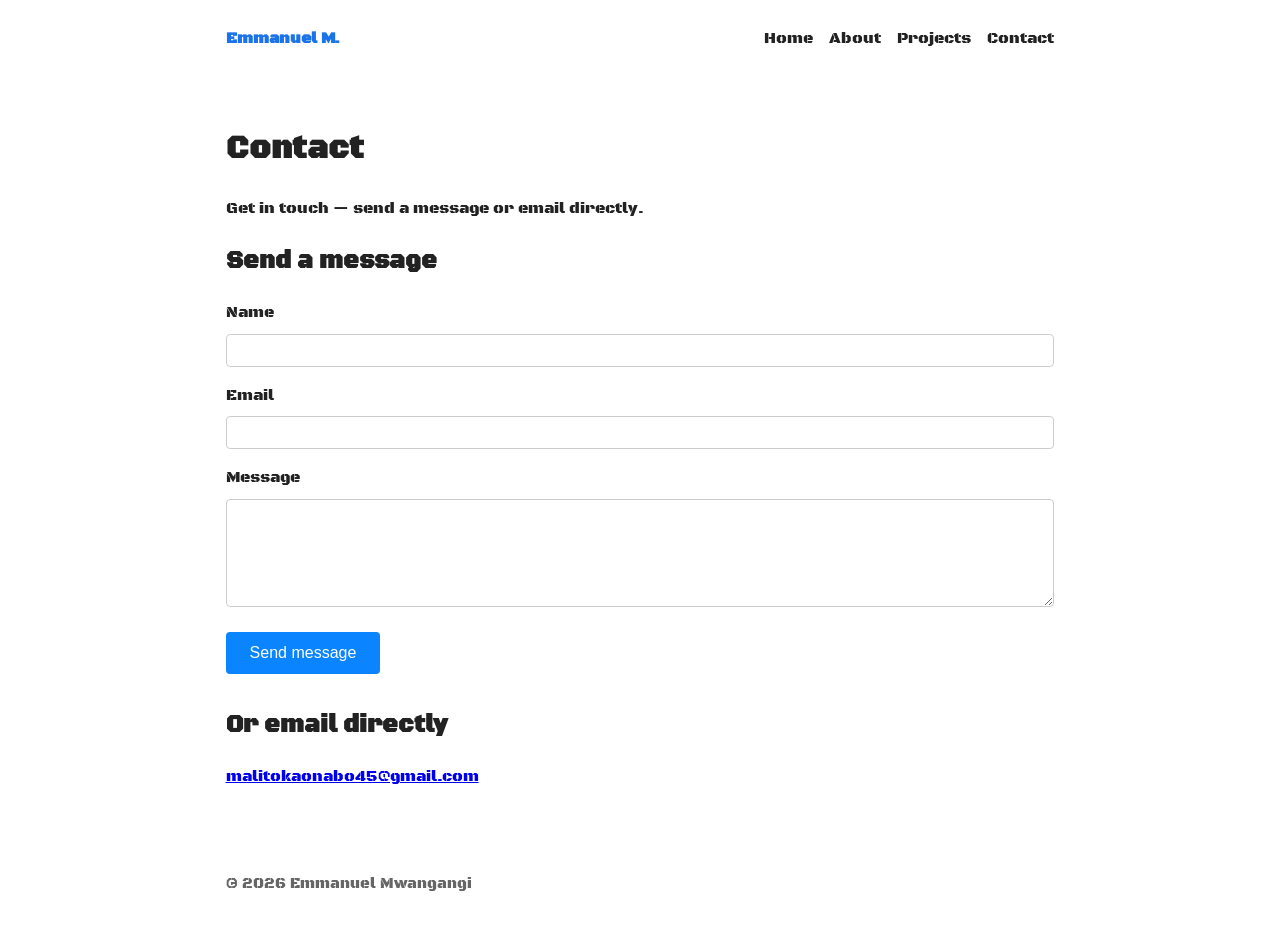
<file: contact.html>
<!doctype html>
<html lang="en">
<head>
  <meta charset="utf-8" />
  <meta name="viewport" content="width=device-width,initial-scale=1" />
  <title>Contact — Emmanuel Mwangangi</title>
  <meta name="description" content="Contact Emmanuel Mwangangi." />
  <link rel="stylesheet" href="assets/css/main.css" />
  <link rel="icon" href="assets/favicon.svg" type="image/svg+xml">
</head>
<body>
  <a class="skip" href="#main">Skip to content</a>
  <header>
    <div class="container header-inner">
      <a class="logo" href="index.html">Emmanuel M.</a>
      <button id="navToggle" class="nav-toggle" aria-expanded="false" aria-controls="main-nav">Menu</button>
      <nav id="main-nav" aria-label="Main navigation" aria-hidden="true">
        <ul>
          <li><a href="index.html">Home</a></li>
          <li><a href="about.html">About</a></li>
          <li><a href="projects.html">Projects</a></li>
          <li><a href="contact.html" aria-current="page">Contact</a></li>
        </ul>
      </nav>
    </div>
  </header>

  <main id="main" class="container" tabindex="-1">
    <h1>Contact</h1>
    <p>Get in touch — send a message or email directly.</p>

    <section>
      <h2>Send a message</h2>
      <form method="POST" action="https://formspree.io/f/your-id">
        <div style="margin-bottom: 1rem;">
          <label for="name" style="display: block; margin-bottom: 0.5rem;">Name</label>
          <input type="text" id="name" name="name" required style="width: 100%; padding: 0.5rem; border: 1px solid #ccc; border-radius: 4px;">
        </div>

        <div style="margin-bottom: 1rem;">
          <label for="email" style="display: block; margin-bottom: 0.5rem;">Email</label>
          <input type="email" id="email" name="email" required style="width: 100%; padding: 0.5rem; border: 1px solid #ccc; border-radius: 4px;">
        </div>

        <div style="margin-bottom: 1rem;">
          <label for="message" style="display: block; margin-bottom: 0.5rem;">Message</label>
          <textarea id="message" name="message" rows="6" required style="width: 100%; padding: 0.5rem; border: 1px solid #ccc; border-radius: 4px;"></textarea>
        </div>

        <button type="submit" style="padding: 0.75rem 1.5rem; background: #0a84ff; color: #fff; border: none; border-radius: 4px; cursor: pointer; font-size: 1rem;">Send message</button>
      </form>
    </section>

    <section style="margin-top: 2rem;">
      <h2>Or email directly</h2>
      <p><a href="mailto:malitokaonabo45@gmail.com">malitokaonabo45@gmail.com</a></p>
    </section>
  </main>

  <footer class="container">
    <p>&copy; <span id="year"></span> Emmanuel Mwangangi</p>
  </footer>

  <script src="assets/js/main.js" defer></script>
</body>
</html>
</file>
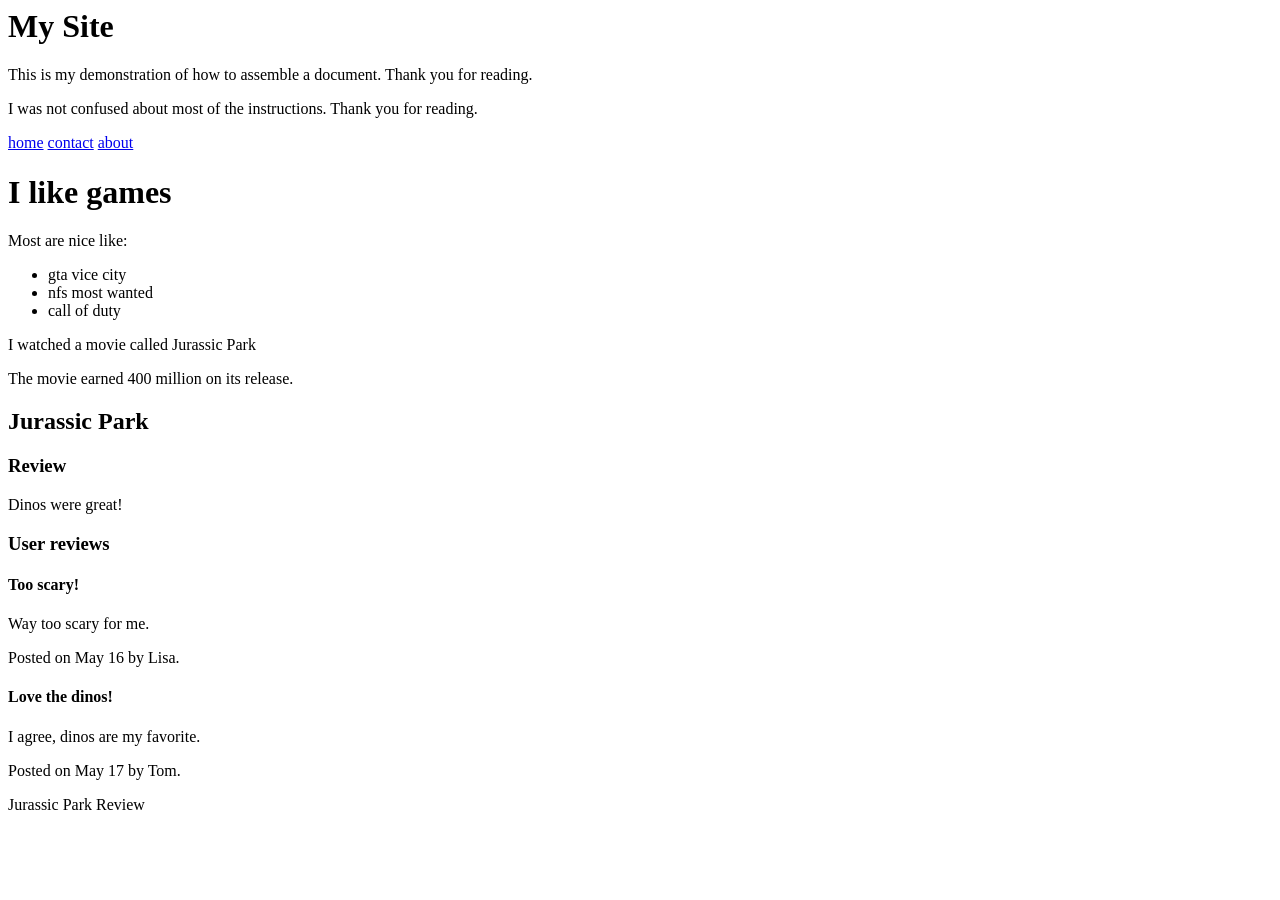
<file: semantic-conversion.html>
<html lang="en">
<head>
    <meta charset="UTF-8">
    <meta name="viewport" content="width=device-width, initial-scale=1.0">
    <title>Welcome to my Site</title>
</head>
<body>
    <header>
        <h1>My Site</h1>
    </header>
    
    <main>
        <p>This is my demonstration of how to assemble a document. Thank you for reading.</p>
        <p>I was not confused about most of the instructions. Thank you for reading.</p>
    </main>
    
    <nav class="menu">
        <a href="#">home</a>
        <a href="#">contact</a>
        <a href="#">about</a>
    </nav>
    
    <h1>I like games</h1>
    <p>Most are nice like:</p>
    <ul>
        <li>gta vice city</li>
        <li>nfs most wanted</li>
        <li>call of duty</li>
    </ul>
    
    <p>I watched a movie called Jurassic Park</p>
    
    <aside>
        <p>The movie earned 400 million on its release.</p>
    </aside>
    
    <article class="film_review">
        <h2>Jurassic Park</h2>
        <section class="main_review">
            <h3>Review</h3>
            <p>Dinos were great!</p>
        </section>
        <section class="user_reviews">
            <h3>User reviews</h3>
            <article class="user_review">
                <h4>Too scary!</h4>
                <p>Way too scary for me.</p>
                <footer>
                    <p>Posted on <time datetime="2015-05-16 19:00">May 16</time> by Lisa.</p>
                </footer>
            </article>
            <article class="user_review">
                <h4>Love the dinos!</h4>
                <p>I agree, dinos are my favorite.</p>
                <footer>
                    <p>Posted on <time datetime="2015-05-17 19:00">May 17</time> by Tom.</p>
                </footer>
            </article>
        </section>
        <footer>
            <p>Jurassic Park Review</p>
        </footer>
    </article>
</body>
</html>
</file>
<file: assets/css/main.css>
/* main.css - minimal styles to restore site layout (cleaned & corrected) */
@import url('https://fonts.googleapis.com/css2?family=Black+Ops+One&display=swap');

:root{
  --bg: #fff;
  --text: #222;
  --accent: #1a73e8;
  --muted: #666;
  --max-width: 880px;
  --radius: 8px;
  --focus: rgba(26,115,232,0.45);
}

*,
*::before,
*::after {
  box-sizing: border-box;
}

html, body {
  height: 100%;
}

body {
  font-family: 'Black Ops One', Arial, sans-serif;
  line-height: 1.6;
  margin: 0;
  color: var(--text);
  background: var(--bg);
  -webkit-font-smoothing: antialiased;
  -moz-osx-font-smoothing: grayscale;
  font-size: 16px;
}

.container {
  max-width: var(--max-width);
  margin: 0 auto;
  padding: 1.6rem;
}

.header-inner {
  display: flex;
  align-items: center;
  justify-content: space-between;
  gap: 1rem;
}

.logo {
  font-weight: 700;
  text-decoration: none;
  color: var(--accent);
}

.nav-toggle {
  display: none;
  padding: .5rem 1rem;
  border: 1px solid #ddd;
  background: transparent;
  border-radius: 4px;
  cursor: pointer;
  font: inherit;
}

/* Navigation */
nav ul {
  list-style: none;
  margin: 0;
  padding: 0;
  display: flex;
  gap: 1rem;
}

nav a {
  text-decoration: none;
  color: var(--text);
}

/* Visible focus styles for keyboard users */
a:focus,
button:focus,
.nav-toggle:focus {
  outline: 3px solid var(--focus);
  outline-offset: 2px;
  border-radius: 4px;
}

/* Intro / lead text */
.lead {
  color: var(--muted);
  font-size: 1.05rem;
}

/* Footer */
footer {
  padding: 2rem 0;
  color: var(--muted);
  font-size: .95rem;
}

/* Skip link (accessible, visually hidden until focused) */
.skip {
  position: absolute;
  left: -9999px;
  top: auto;
  width: 1px;
  height: 1px;
  overflow: hidden;
  clip: rect(0 0 0 0);
  white-space: nowrap;
}

.skip:focus,
.skip:active,
.skip:focus-visible {
  position: absolute;
  left: 1rem;
  top: 1rem;
  width: auto;
  height: auto;
  padding: .5rem;
  background: #000;
  color: #fff;
  z-index: 1000;
  border-radius: 4px;
  clip: auto;
  white-space: normal;
}

/* Images / figures */
figure img {
  display: block;
  border-radius: var(--radius);
  max-width: 100%;
  height: auto;
}

/* Responsive navigation behaviour */
@media (max-width: 640px) {
  .nav-toggle { display: block; }
  nav { display: none; }
  nav[aria-hidden="false"] { display: block; }
  nav ul { flex-direction: column; }
}

/* Heading with provided color (use ID selector only) */
#heading {
  color: rebeccapurple;
}
</file>
